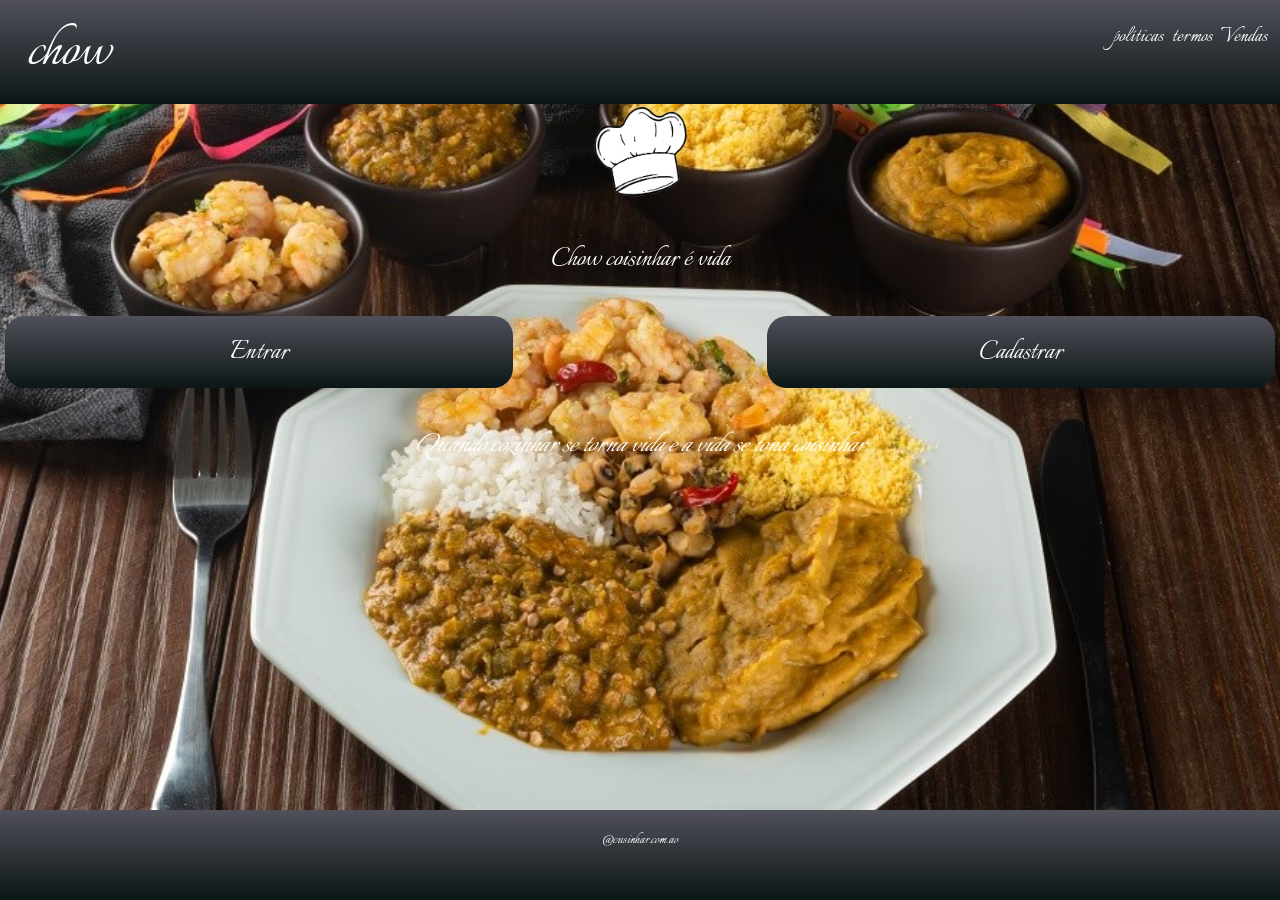
<file: index.html>
<!DOCTYPE html>
<html>

<head>
  <meta charset="UTF-8">
  <meta name="viewport" content="width=device-width, initial-scale=1">
  <title>chow</title>
  <link rel="stylesheet" href="style.css">
  <link rel="preconnect" href="https://fonts.googleapis.com">
  <link rel="preconnect" href="https://fonts.gstatic.com" crossorigin>
  <link href="https://fonts.googleapis.com/css2?family=Dancing+Script:wght@400;500;600;700&family=Italianno&family=Lemon&display=swap" rel="stylesheet">
</head>
<body>
  <header class="cabecalho">
    <span>chow</span>
   <nav class="menu">
     <a href="">políticas</a>
          <a href="">termos</a>
     <a href="">Vendas</a>
   </nav>
  </header>
  <center>
    <img src="img/chapéu .png" alt="chapéus">
    <p>Chow coisinhar é vida </p>
    <div class="container">
      <button onclick="entrar()">Entrar</button>
      <button onclick="cadastrar()">Cadastrar</button>

    </div>
   <p><i>Quando cozinhar se torna vida e a vida se tona coisinhar</i></p>
  </center>
  <footer>
    <br>
    <center>
    @cusinhar.com.ao
  </footer>
<script src="main.js"></script>
</body>
</html>
</file>
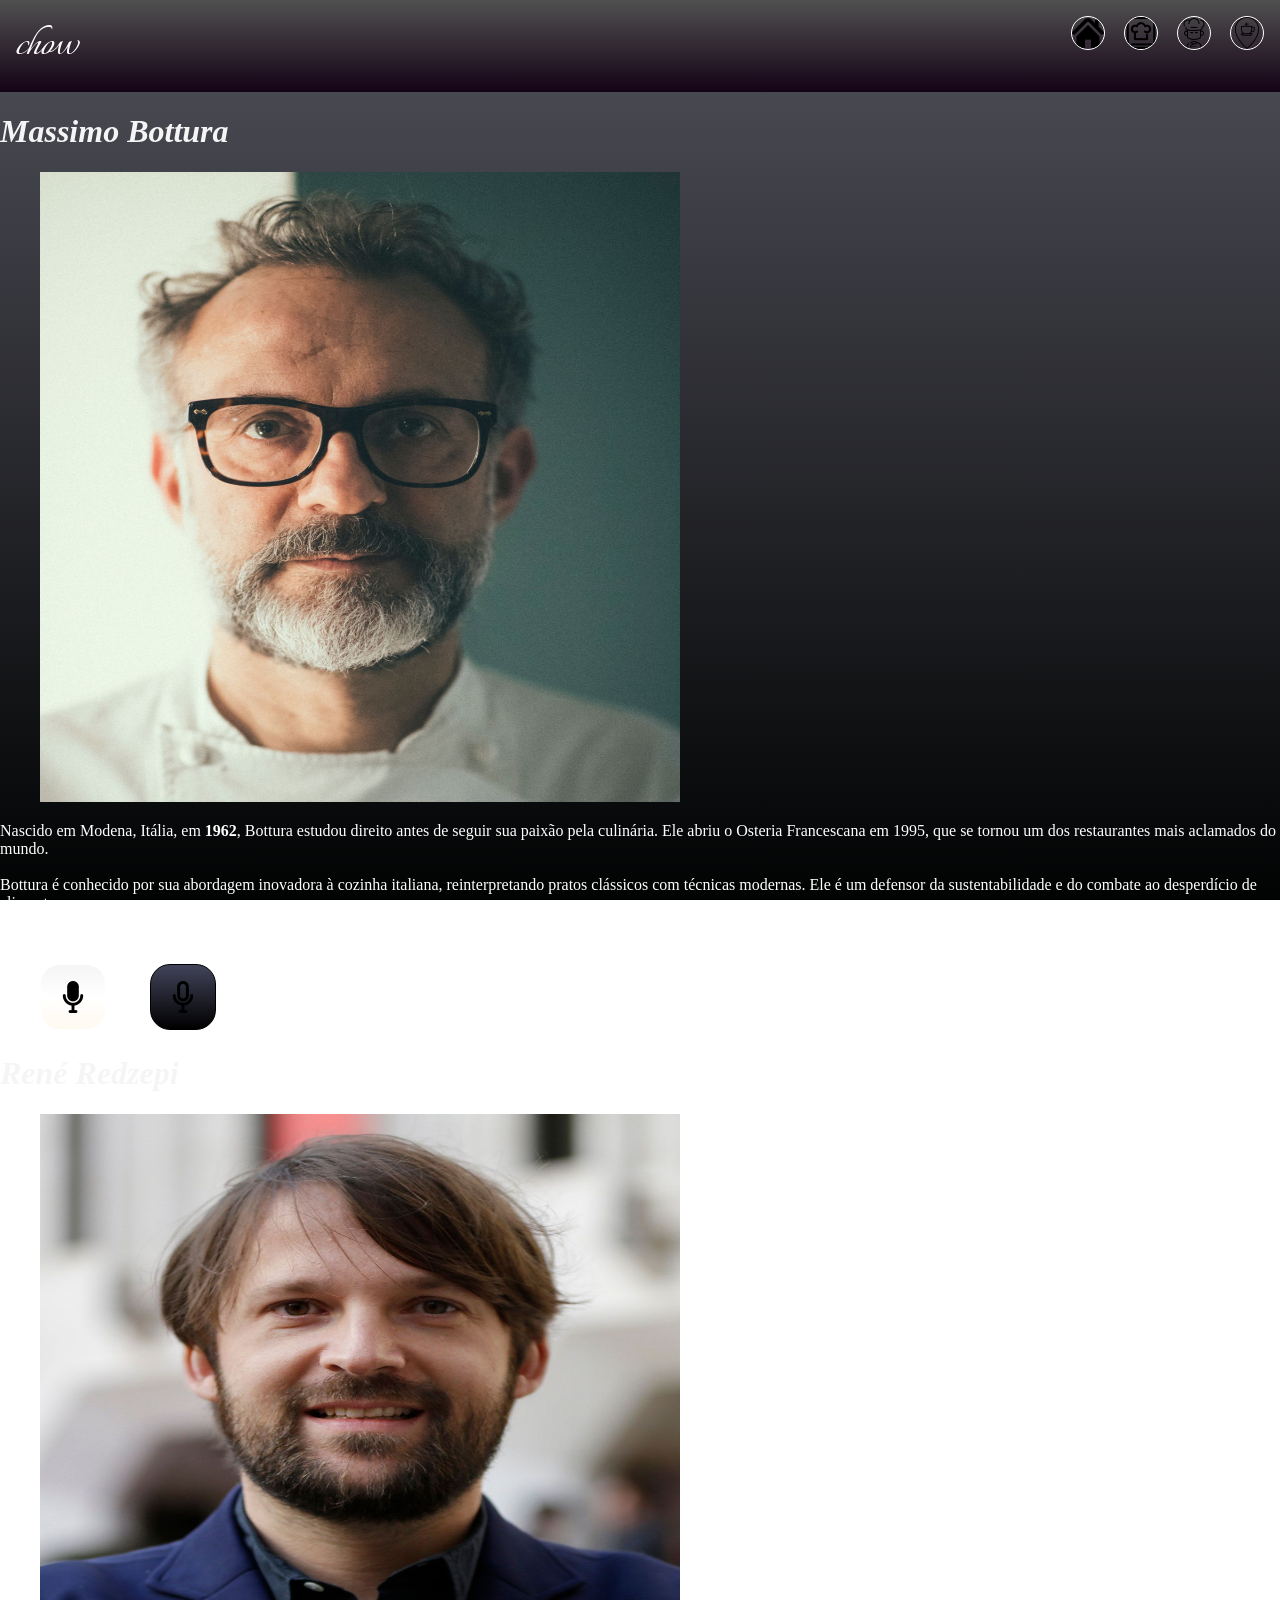
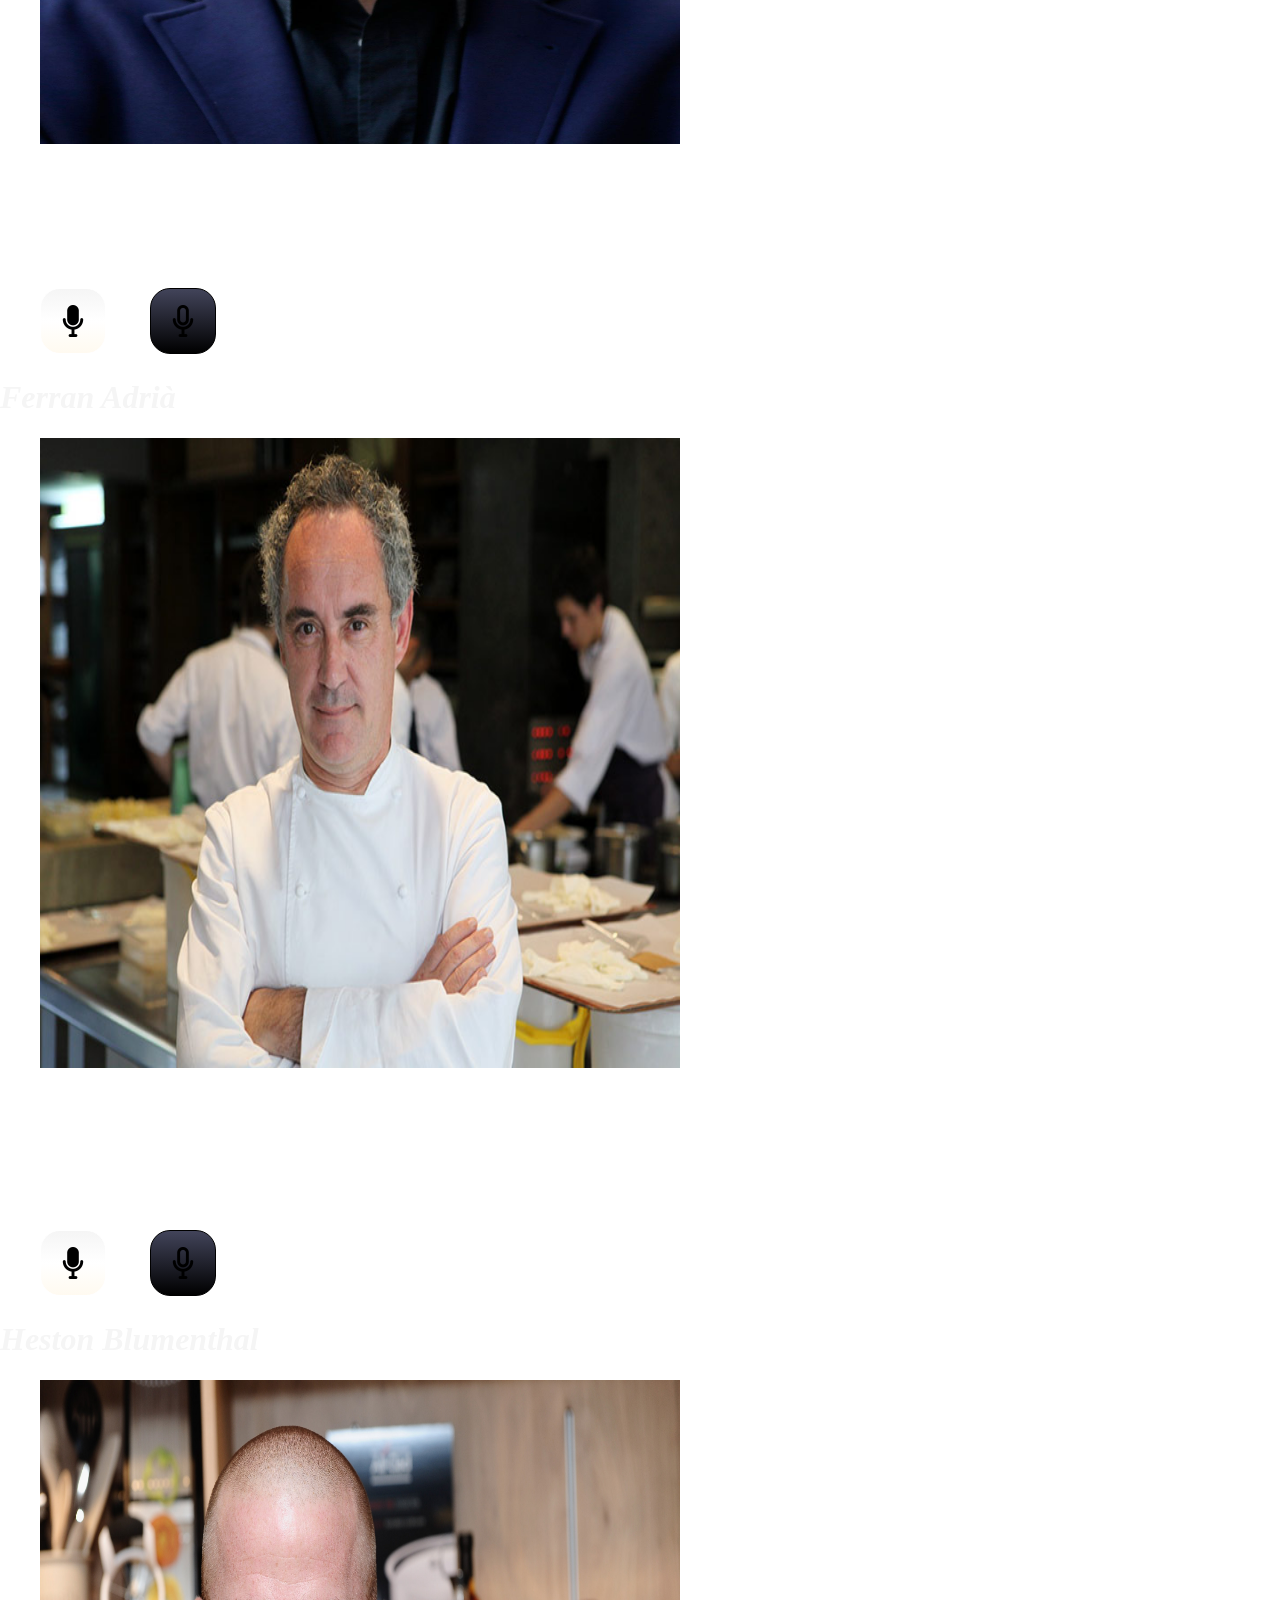
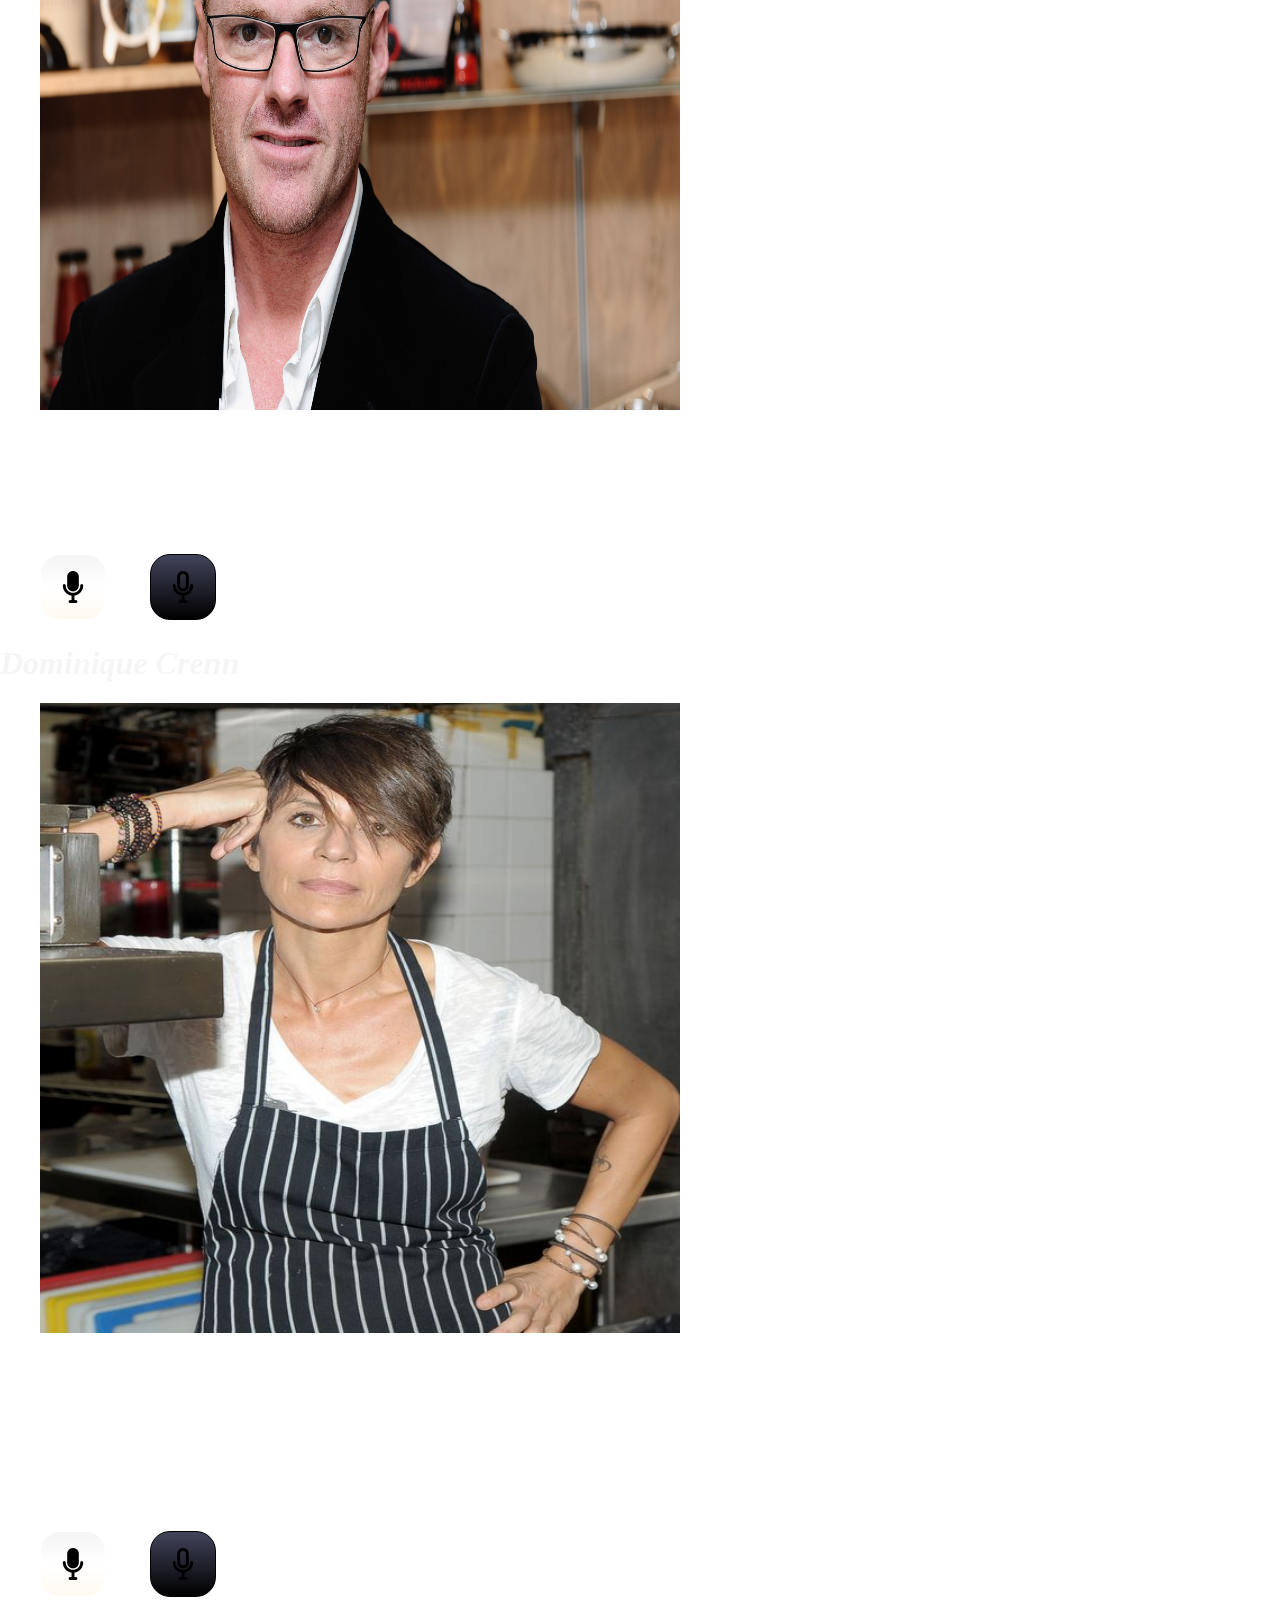
<file: chefes.html>
<!DOCTYPE html>
<html>

<head>
  <meta charset="UTF-8">
  <meta name="viewport" content="width=device-width, initial-scale=1">
  <title></title>
  <link rel="stylesheet" href="css/chefes.css">
    <link rel="preconnect" href="https://fonts.googleapis.com">
    <link rel="preconnect" href="https://fonts.gstatic.com" crossorigin>
    <link href="https://fonts.googleapis.com/css2?family=Dancing+Script:wght@400;500;600;700&family=Italianno&family=Lemon&display=swap" rel="stylesheet">
</head>
<body>
 <header class="cabecalho">
     <header class="cabeca">
       <span>chow</span>
       <nav>
   <a href="home.html">
     <img src="img/silhueta-de-icone-de-casa.png" alt="" id="logo">
   </a>
   <a href="/livros.html">
              <img src="img/livro-de-receitas.png" alt="receitas" id="logo">
            </a>
         <a href="chefes.html">
         <img src="img/chefe-de-cozinha.png" alt="" id="logo">
         </a>
         
         
         
      <img src="img/cafeteria.png" alt="" id="logo" onclick="desativado()">

       </nav>
     </header>

  <div class="chefes">
    <div class="Bottura">
  <i><h1>Massimo Bottura</h1></i>
  <img src="imgs/MassimoBottura.png" alt="Bottura" >
<p id="textoAleatorio">Nascido em Modena, Itália, em <b>1962</b>, Bottura estudou direito antes de seguir sua paixão pela culinária. Ele abriu o Osteria Francescana em 1995, que se tornou um dos restaurantes mais aclamados do mundo.
<br>
<br>
Bottura é conhecido por sua abordagem inovadora à cozinha italiana, reinterpretando pratos clássicos com técnicas modernas. Ele é um defensor da sustentabilidade e do combate ao desperdício de alimentos.
<br>
<br>
Em 2024, Bottura continua a liderar o Osteria Francescana, enquanto também se envolve em projetos de caridade e ativismo social relacionados à alimentação.
</p>
<img src="imgs/microfone.png" alt="Iniciar Leitura" style="cursor:pointer;" onclick="lerTexto()" id="iniciar">
<!-- Botão para parar a leitura (imagem de coruja) -->
<img src="imgs/microfone (1).png" alt="Parar Leitura" style="cursor:pointer;" onclick="pararLeitura()" id="parar">
    </div>
 
 
 
 
 
     <div class="Bottura">
  <i><h1>René Redzepi</h1></i>
  <img src="imgs/RenéRedzepi.png" alt="Redzepi" >
<p id="segundo3">Nascido na Dinamarca em <b>1977</b>, Redzepi começou sua carreira em restaurantes locais antes de abrir o Noma em 2003. O Noma rapidamente se tornou um dos restaurantes mais influentes do mundo.
<br>
<br>
Redzepi é um pioneiro na culinária nórdica, destacando ingredientes locais e sazonais em suas criações. Ele é conhecido por explorar técnicas de fermentação e preservação, além de colaborar com chefs e produtores locais.
<br>
<br>
Atualmente em  2024, René Redzepi continua a liderar o Noma, além de expandir sua influência por meio de projetos educacionais e iniciativas para promover a gastronomia sustentável.
</p>

<img src="imgs/microfone.png" alt="Iniciar Leitura" style="cursor:pointer;" onclick="segundo()" id="iniciar">
<!-- Botão para parar a leitura (imagem de coruja) -->
<img src="imgs/microfone (1).png" alt="Parar Leitura" style="cursor:pointer;" onclick="segundo4()" id="parar">
    </div>
    
    
    
    
    
     <div class="Bottura">
  <i><h1>Ferran Adrià</h1></i>
  <img src="imgs/FerranAdrià.png" alt="Adrià" >
<p id="segund3">Nascido na Espanha em <b>1962</b>, Adrià começou sua carreira em restaurantes locais antes de se tornar chef do El Bulli em 1987. Ele transformou o El Bulli em um laboratório culinário de renome mundial.
<br>

<br>
Adrià é considerado um dos pioneiros da gastronomia molecular, explorando técnicas e ingredientes de forma experimental e inovadora. Ele desafiou as noções tradicionais de culinária e inspirou uma geração de chefs a pensar fora da caixa.
<br>
<br>
Embora tenha fechado o El Bulli em 2011, Adrià continua a influenciar a cena gastronômica global por meio de projetos de pesquisa, consultoria e educação culinária.

</p>
<img src="imgs/microfone.png" alt="Iniciar Leitura" style="cursor:pointer;" onclick="segund()" id="iniciar">
<!-- Botão para parar a leitura (imagem de coruja) -->
<img src="imgs/microfone (1).png" alt="Parar Leitura" style="cursor:pointer;" onclick="segund4()" id="parar">
    </div>



     <div class="Bottura">
  <i><h1>Heston Blumenthal</h1></i>
  <img src="imgs/HestonBlumenthal.png" alt="Blumenthal" >
<p id="segun3">Nascido no Reino Unido em <b>1966</b>, Blumenthal não teve treinamento formal em culinária. Ele abriu o The Fat Duck em 1995, que se tornou famoso por suas abordagens experimentais e científicas.
<br>

<br>
Blumenthal é conhecido por sua abordagem única à gastronomia, incorporando elementos de ciência e tecnologia em suas criações. Ele desafiou as expectativas dos clientes e expandiu os limites do que é possível na cozinha.
<br>
<br>
Em 2024, Heston Blumenthal continua a ser uma figura influente na cena gastronômica, liderando o The Fat Duck e explorando novas fronteiras na culinária e na gastronomia molecular.

</p>
<img src="imgs/microfone.png" alt="Iniciar Leitura" style="cursor:pointer;" onclick="segun()" id="iniciar">
<!-- Botão para parar a leitura (imagem de coruja) -->
<img src="imgs/microfone (1).png" alt="Parar Leitura" style="cursor:pointer;" onclick="segun4()" id="parar">
     </div>


     <div class="Bottura">
  <i><h1>Dominique Crenn</h1></i>
  <img src="imgs/DominiqueCrenn.png" alt="Crenn" >
<p id="segu3">Nascida na França em <b>1965</b>, Dominique Crenn descobriu sua paixão pela culinária desde cedo, inspirada por sua mãe e avó. Ela estudou economia e administração antes de seguir seu amor pela gastronomia.
<br>

<br>
Crenn é conhecida por sua abordagem poética e inovadora à culinária. Ela se tornou a primeira mulher nos Estados Unidos a receber três estrelas do Guia Michelin por seu restaurante Atelier Crenn, em São Francisco. Sua cozinha é uma fusão de técnicas clássicas francesas e uma abordagem contemporânea e artística.
<br>
<br>
Dominique Crenn continua a ser uma figura proeminente na cena gastronômica global, liderando não apenas o Atelier Crenn, mas também outros restaurantes em sua empresa, como o Bar Crenn e o Petit Crenn. Além de sua contribuição para a culinária, Crenn é conhecida por seu ativismo em questões como igualdade de gênero na indústria alimentícia e sustentabilidade. Ela continua a inspirar uma nova geração de chefs com sua criatividade e compromisso com a excelência.
</p>
<img src="imgs/microfone.png" alt="Iniciar Leitura" style="cursor:pointer;" onclick="segu()" id="iniciar">
<!-- Botão para parar a leitura (imagem de coruja) -->
<img src="imgs/microfone (1).png" alt="Parar Leitura" style="cursor:pointer;" onclick="segu4()" id="parar">
    </div>
  </div>
  <script src="js/script.js"></script>
  <script src="js/quinto.js"></script>
  <script src="js/quarto.js"></script>
  <script src="js/terceiro.js"></script>
  <script src="js/segundo.js"></script>
 <script src="js/chefes.js"></script>
</body>
</html>
</file>
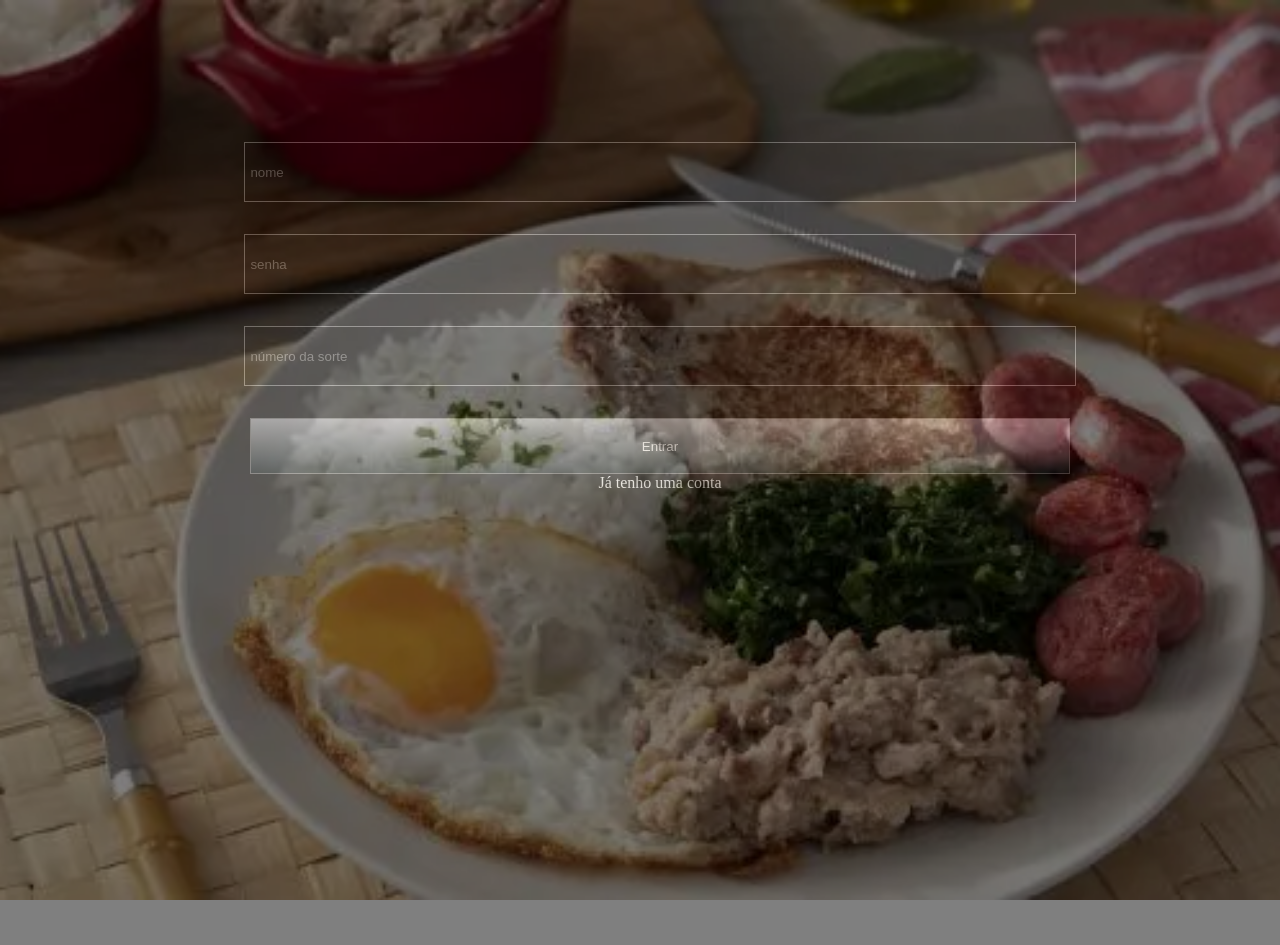
<file: entra1.html>
<!DOCTYPE html>
<html>

<head>
  <meta charset="UTF-8">
  <meta name="viewport" content="width=device-width, initial-scale=1">
  <title>chow</title>
  <link rel="stylesheet" href="css/enter1.css">
</head>
<body>
  <center>
    <div class="formulario">
<form>
  <input type="text" placeholder="nome" id="nome">
  <input type="password" placeholder="senha" id="password">
    <input type="number" placeholder="número da sorte" id="nunero">
  <br>
  <button onclick="enter()">Entrar</button>
  <br>  <a href="logar.html">Já tenho uma conta</a><br>
</form>
</div>
  </center>
  <script src="js/entrar1.js"></script>
</body>
</html>
</file>
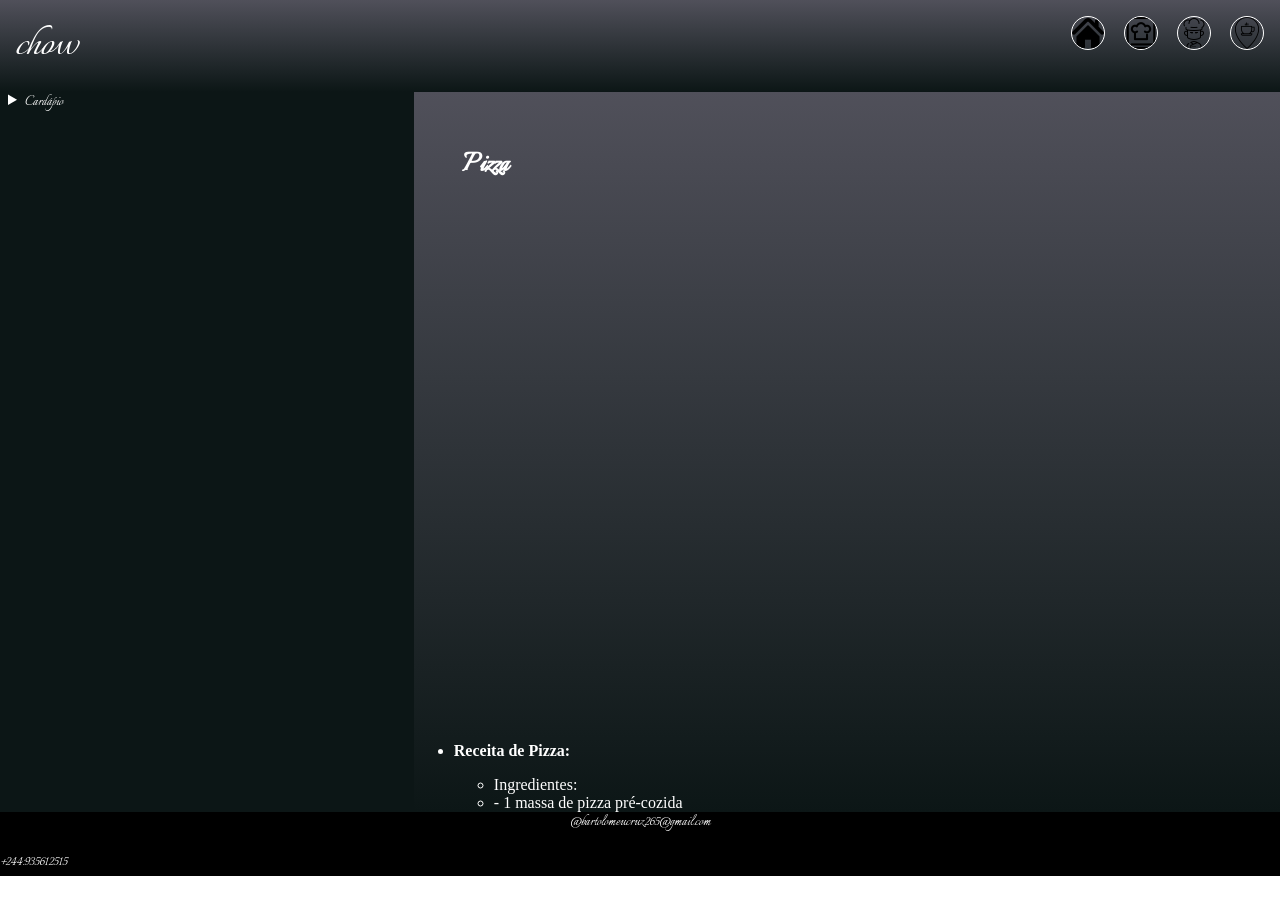
<file: home.html>
<!DOCTYPE html>
<html>

<head>
  <meta charset="UTF-8">
  <meta name="viewport" content="width=device-width, initial-scale=1">
  <title>chow</title>
  <link rel="stylesheet" href="css/home.css">
  <link rel="preconnect" href="https://fonts.googleapis.com">
  <link rel="preconnect" href="https://fonts.gstatic.com" crossorigin>
  <link href="https://fonts.googleapis.com/css2?family=Dancing+Script:wght@400;500;600;700&family=Italianno&family=Lemon&display=swap" rel="stylesheet">
  <style>
    /* Estilos adicionais aqui */
  </style>
</head>

<body onload="caregar()">
  <header class="cabeca">
    <span>chow</span>
    <nav>
   <a href="home.html">
     <img src="img/silhueta-de-icone-de-casa.png" alt="" id="logo">
   </a>
   <a href="/livros.html">
              <img src="img/livro-de-receitas.png" alt="receitas" id="logo">
            </a>
         <a href="chefes.html">
         <img src="img/chefe-de-cozinha.png" alt="" id="logo">
         </a>
         
      <img src="img/cafeteria.png" alt="" id="logo" onclick="desativado()">

    </nav>
  </header>
  <div class="container">
    <div id="menu">
      <details>
<summary>Cardápio</summary>
  <p onclick="mostrarSection(this)">Pizza</p>
 <p onclick="mostrarSection(this)">Sushi</p>
<p onclick="mostrarSection(this)">Hambúrguer</p>
<p onclick="mostrarSection(this)">Massas</p>

</details>

      <!-- Outros detalhes aqui -->
    </div>
    <div id="containe">
      <!-- Sections serão adicionadas aqui -->
      <section id="Pizza" style="display:none;"> 
      <h5>Pizza</h5>
 <div class="video-container">
   <iframe src="https://www.youtube.com/embed/vmnADSGHml0?si=fp1cbBbP68gDnlcf" frameborder="0" allowfullscreen></iframe>
 </div>
 <ul>
   <li>
     <p><strong>Receita de Pizza:</strong></p>
     <ul>
       <li>Ingredientes:</li>
       <li>- 1 massa de pizza pré-cozida</li>
       <li>- 1 xícara de molho de tomate</li>
       <li>- 2 xícaras de queijo mussarela ralado</li>
       <li>- Toppings a gosto (pepperoni, cogumelos, pimentão, cebola, etc.)</li>
       <li>- Azeite de oliva</li>
       <li>- Orégano e manjericão fresco (opcional)</li>
     </ul>
     <p>Instruções:</p>
     <ol>
       <li>Pré-aqueça o forno conforme as instruções da massa de pizza.</li>
       <li>Coloque a massa de pizza em uma assadeira ou pedra de pizza.</li>
       <li>Espalhe o molho de tomate uniformemente sobre a massa.</li>
       <li>Cubra com queijo mussarela ralado.</li>
       <li>Adicione os toppings desejados, distribuindo-os de maneira uniforme sobre a pizza.</li>
       <li>Regue com um fio de azeite de oliva.</li>
       <li>Asse no forno pré-aquecido de acordo com as instruções da massa de pizza, geralmente por 10-15 minutos ou até que a massa esteja dourada e o queijo derretido e borbulhante.</li>
       <li>Retire do forno e deixe esfriar por alguns minutos antes de cortar.</li>
       <li>Se desejar, polvilhe com orégano e decore com folhas de manjericão fresco antes de servir.</li>
     </ol>
   </li>
   <li>
     <p><strong>História da Pizza:</strong></p>
     <p>A pizza tem suas origens na cidade de Nápoles, na Itália, onde foi criada no século XVII. Inicialmente, era um prato de comida simples consumido pela classe trabalhadora, consistindo em uma massa de pão coberta com ingredientes básicos como tomate, queijo e ervas.</p>
     <p>No entanto, a pizza ganhou popularidade rapidamente e se espalhou por toda a Itália e, posteriormente, pelo mundo. Durante o século XIX, imigrantes italianos levaram a receita da pizza para os Estados Unidos, onde ela foi adaptada e se tornou um ícone da culinária americana.</p>
     <p>Hoje em dia, a pizza é um dos alimentos mais populares e amplamente consumidos em todo o mundo, com uma variedade infinita de coberturas e estilos, desde a tradicional pizza margherita até combinações mais extravagantes e criativas.</p>
   </li>
 </ul>
</section>


<section id="Sushi" style="display:none;">
  <h5>sushi</h5>
 <div class="video-container">
<iframe width="560" height="315" src="https://www.youtube.com/embed/_GV3ZMDZVGU" frameborder="0" allowfullscreen></iframe>
</div>
<ul>
  <li>
    <p><strong>Receita de Sushi:</strong></p>
    <ul>
      <li>Ingredientes:</li>
      <li>- 2 xícaras de arroz de sushi (arroz japonês)</li>
      <li>- 2 1/2 xícaras de água</li>
      <li>- 1/2 xícara de vinagre de arroz</li>
      <li>- 2 colheres de sopa de açúcar</li>
      <li>- 1 colher de chá de sal</li>
      <li>- Nori (folhas de algas marinhas)</li>
      <li>- Peixe fresco (salmão, atum, peixe branco, etc.)</li>
      <li>- Vegetais (pepino, abacate, cenoura, etc.)</li>
    </ul>
    <p>Instruções:</p>
    <ol>
      <li>Lave o arroz de sushi em água fria até que a água saia clara. Escorra bem.</li>
      <li>Em uma panela, combine o arroz com água e leve para ferver em fogo médio-alto. Reduza o fogo, tampe e cozinhe por 18-20 minutos, ou até que o arroz esteja macio e a água tenha sido absorvida.</li>
      <li>Enquanto o arroz cozinha, misture o vinagre de arroz, açúcar e sal em uma tigela pequena até que o açúcar e o sal estejam dissolvidos.</li>
      <li>Quando o arroz estiver pronto, transfira-o para uma tigela grande e regue com a mistura de vinagre enquanto mexe delicadamente para incorporar.</li>
      <li>Deixe o arroz esfriar um pouco antes de usá-lo.</li>
      <li>Para montar o sushi, coloque uma folha de nori em uma esteira de bambu, espalhe uma camada fina de arroz sobre ela, adicione fatias de peixe e vegetais no centro, e enrole firmemente com a ajuda da esteira.</li>
      <li>Use uma faca afiada para cortar o rolo em pedaços e sirva com molho de soja, gengibre em conserva e wasabi.</li>
    </ol>
  </li>
  <li>
    <p><strong>História do Sushi:</strong></p>
    <p>O sushi tem suas origens no sudeste asiático, onde o arroz era usado para conservar o peixe com sal. O método de fermentação gradualmente evoluiu para o que conhecemos hoje como sushi. No Japão, o sushi tornou-se popular durante o período Edo (1603-1868), quando os japoneses começaram a adicionar vinagre de arroz ao arroz cozido para melhorar o sabor e a conservação. O sushi inicialmente era vendido em barracas de rua e se tornou um alimento rápido e prático para os trabalhadores urbanos.</p>
    <p>Com o tempo, o sushi evoluiu em diferentes estilos, como o nigiri sushi (bolinho de arroz com fatia de peixe por cima) e o maki sushi (rolo de sushi com arroz e ingredientes enrolados em nori). Hoje em dia, o sushi é apreciado em todo o mundo e se tornou uma das comidas japonesas mais reconhecidas internacionalmente.</p>
  </li>
</ul>
</section>


  
</section>


<section id="Hambúrguer" style="display:none;">
        <h5>Hambúrguer</h5>
        <div class="video-container">
<iframe width="560" height="315" src="https://www.youtube.com/embed/BmE7_gEBHz8" frameborder="0" allowfullscreen></iframe>
</div>
<ul>
  <li>
    <p><strong>Receita de Hambúrguer:</strong></p>
    <ul>
      <li>Ingredientes:</li>
      <li>- 500g de carne moída (preferencialmente carne com um teor de gordura moderado)</li>
      <li>- Sal e pimenta a gosto</li>
      <li>- 4 pães de hambúrguer</li>
      <li>- Folhas de alface</li>
      <li>- Fatias de tomate</li>
      <li>- Fatias de queijo cheddar (opcional)</li>
      <li>- Cebola roxa em rodelas (opcional)</li>
      <li>- Molhos a gosto (ketchup, mostarda, maionese, etc.)</li>
    </ul>
    <p>Instruções:</p>
    <ol>
      <li>Divida a carne moída em porções iguais e forme hambúrgueres com cerca de 1,5 cm de espessura. Tempere com sal e pimenta a gosto em ambos os lados.</li>
      <li>Aqueça uma grelha ou frigideira em fogo médio-alto.</li>
      <li>Grelhe os hambúrgueres por aproximadamente 4-5 minutos de cada lado, ou até que estejam cozidos ao seu gosto.</li>
      <li>Enquanto os hambúrgueres estiverem cozinhando, toste levemente os pães de hambúrguer na grelha ou em uma frigideira.</li>
      <li>Monte os hambúrgueres colocando as folhas de alface, fatias de tomate, queijo (se estiver usando) e cebola (se estiver usando) sobre os pães tostados.</li>
      <li>Coloque os hambúrgueres grelhados sobre os vegetais e adicione molhos a gosto.</li>
      <li>Sirva imediatamente.</li>
    </ol>
  </li>
  <li>
    <p><strong>História do Hambúrguer:</strong></p>
    <p>O hambúrguer tem suas origens incertas, mas é amplamente associado aos Estados Unidos, onde se tornou um símbolo da cultura americana. Uma das teorias mais populares sugere que o hambúrguer foi criado no final do século XIX por imigrantes alemães que trouxeram consigo a tradição de carne moída e a adaptaram com pão para criar o que conhecemos hoje como hambúrguer.</p>
    <p>No entanto, foi somente no século XX, com a popularização dos fast-foods e das cadeias de restaurantes de hambúrguer, como o McDonald's e o Burger King, que o hambúrguer se tornou uma parte fundamental da dieta americana e, posteriormente, mundial.</p>
    <p>Atualmente, o hambúrguer é um dos alimentos mais consumidos e reconhecidos globalmente, com uma variedade infinita de variações e combinações de ingredientes, desde os clássicos cheeseburgers até opções vegetarianas e gourmet.</p>
  </li>
</ul>
</section>



<section id="Massas" style="display:none;">
          <h5>Massas</h5>
        <div class="video-container">
<iframe width="560" height="315" src="https://www.youtube.com/embed/KtXcCHw7bj4" frameborder="0" allowfullscreen></iframe>
</div>
<ul>
  <li>
    <p><strong>Receita de Massa Alimentar:</strong></p>
    <ul>
      <li>Ingredientes:</li>
      <li>- 300g de farinha de trigo</li>
      <li>- 3 ovos grandes</li>
      <li>- Uma pitada de sal</li>
      <li>- Água (se necessário)</li>
    </ul>
    <p>Instruções:</p>
    <ol>
      <li>Em uma superfície limpa, faça um monte com a farinha de trigo e faça um buraco no centro.</li>
      <li>Quebre os ovos dentro do buraco e adicione uma pitada de sal.</li>
      <li>Com um garfo, comece a misturar os ovos enquanto incorpora gradualmente a farinha até formar uma massa.</li>
      <li>Se a massa estiver muito seca, adicione um pouco de água aos poucos até obter uma consistência elástica e maleável.</li>
      <li>Sove a massa por cerca de 5-10 minutos até que fique lisa e homogênea.</li>
      <li>Enrole a massa em plástico filme e deixe descansar na geladeira por pelo menos 30 minutos.</li>
      <li>Após o tempo de descanso, divida a massa em porções menores e abra com um rolo até obter a espessura desejada.</li>
      <li>Corte a massa em formatos de sua escolha (espaguete, tagliatelle, ravióli, etc.) e cozinhe em água fervente com sal até que estejam al dente.</li>
      <li>Escorra a massa e sirva com o molho de sua preferência.</li>
    </ol>
  </li>
  <li>
    <p><strong>História da Massa Alimentar:</strong></p>
    <p>A massa alimentar tem uma história antiga e diversificada, com origens que remontam a civilizações antigas como os egípcios, gregos e romanos. No entanto, foi na Itália que a massa alimentar ganhou destaque e se tornou um elemento fundamental da culinária italiana.</p>
    <p>Os romanos já consumiam uma espécie de massa cozida, mas foi na Idade Média, com a chegada do trigo da Ásia, que a massa se popularizou na Itália. Inicialmente, a massa era feita à mão e estendida com um rolo, mas com o tempo foram desenvolvidas técnicas de produção que permitiram a fabricação em larga escala.</p>
    <p>Hoje em dia, a massa alimentar é um alimento básico em muitas culturas ao redor do mundo e é apreciada em uma variedade de formas, desde os simples espaguetes até as elaboradas lasanhas e raviólis.</p>
  </li>
</ul>
</section>


</section>
<section id="bar" style="display:none;">
  <h5>bar</h5>
 <div class="video-container">
<iframe src="video/background-video.mp4" frameborder="0" allowfullscreen></iframe>
</section>


<section id="Frango" style="display:none;">
          <h5>358262</h5>
        <div class="video-container">
<iframe width="560" height="315" src="https://www.youtube.com/embed/-hoh1rixg90" frameborder="0" allowfullscreen></iframe>
</section>


</section>

    </div>
  </div>

  <footer id="rodape">
 <center>
 <span>@bartolomeucruz265@gmail.com</span>
 <br>
 <br>
<div class="separador">
  <span>+244:935612515</span>
  <span></span>
</div>
 </center>
  </footer>
  <script src="js/script.js"></script>
</body>

</html>
</file>
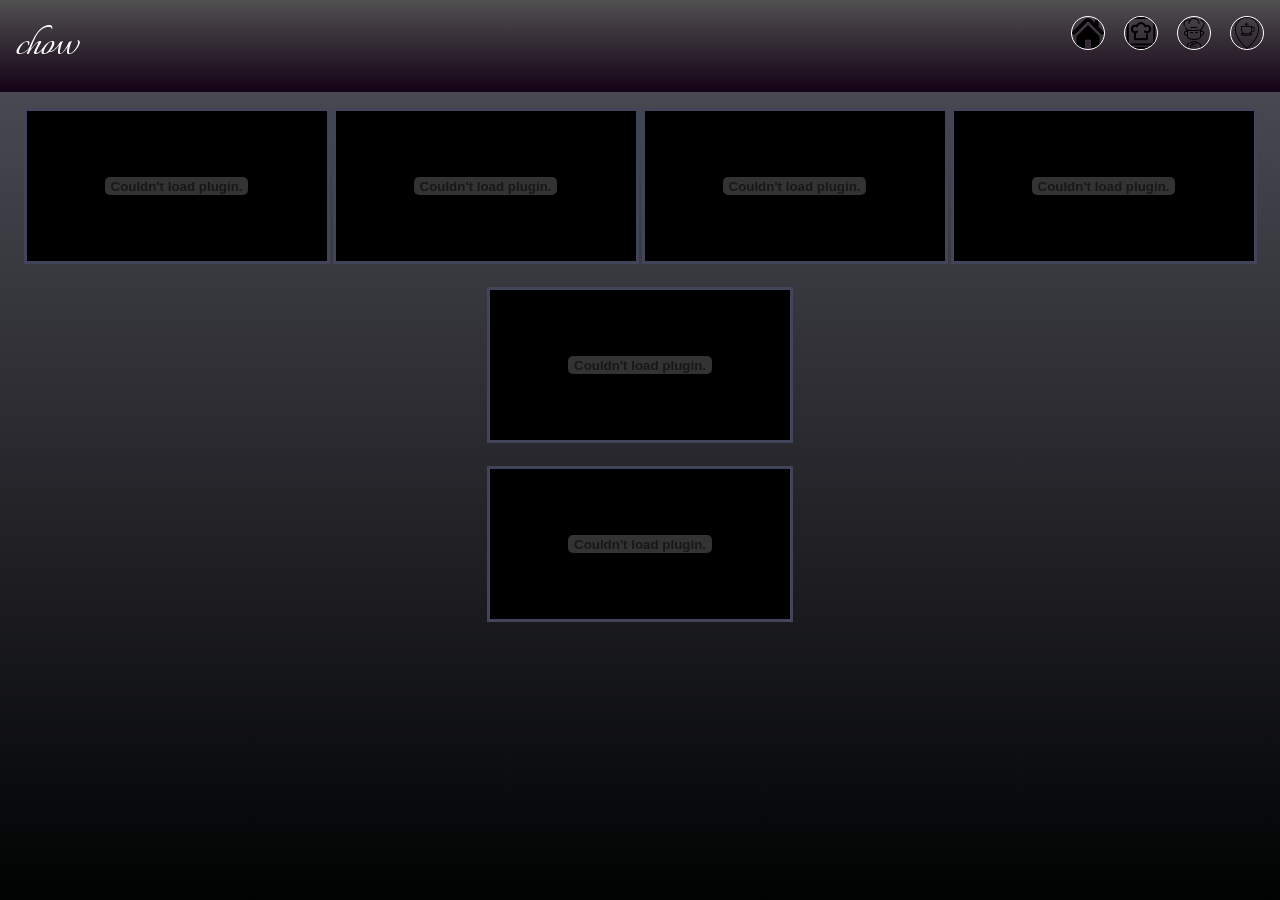
<file: livros.html>
<!DOCTYPE html>
<html lang="en">
<head>
  <meta charset="UTF-8">
  <meta name="viewport" content="width=device-width, initial-scale=1.0">
  <title>livros</title>
  <link rel="stylesheet" href="css/livros.css">
 
    <link rel="preconnect" href="https://fonts.googleapis.com">
    <link rel="preconnect" href="https://fonts.gstatic.com" crossorigin>
    <link href="https://fonts.googleapis.com/css2?family=Dancing+Script:wght@400;500;600;700&family=Italianno&family=Lemon&display=swap" rel="stylesheet">
</head>
<body>
 <header class="cabecalho">
     <header class="cabeca">
       <span>chow</span>
       <nav>
   <a href="home.html">
     <img src="img/silhueta-de-icone-de-casa.png" alt="" id="logo">
   </a>
   <a href="/livros.html">
              <img src="img/livro-de-receitas.png" alt="receitas" id="logo">
            </a>
         <a href="chefes.html">
         <img src="img/chefe-de-cozinha.png" alt="" id="logo">
         </a>
         
      <img src="img/cafeteria.png" alt="" id="logo" onclick="desativado()">

       </nav>
     </header>

    <center>
     
  <embed id="pdfEmbed" src="livros/livro.pdf"type="application/pdf">

  
    <embed id="pdfEmbed" src="livros/livro.pdf" type="application/pdf">
    
    
  <embed id="pdfEmbed" src="livros/livro.pdf" type="application/pdf">
 
    <embed id="pdfEmbed" src="livros/livro.pdf" type="application/pdf">
 
 
    <embed id="pdfEmbed" src="livros/livro.pdf" type="application/pdf">
 
  
  
  
 <br>
   <embed id="pdfEmbed" src="livros/livro.pdf" type="application/pdf">
 <!-- <button onclick="downloadPDF()">Baixar PDF</button>-->
    </center>
    <script src="js/script.js"></script>
  <script src="js/livros.js"></script>
</body>
</html>
</file>
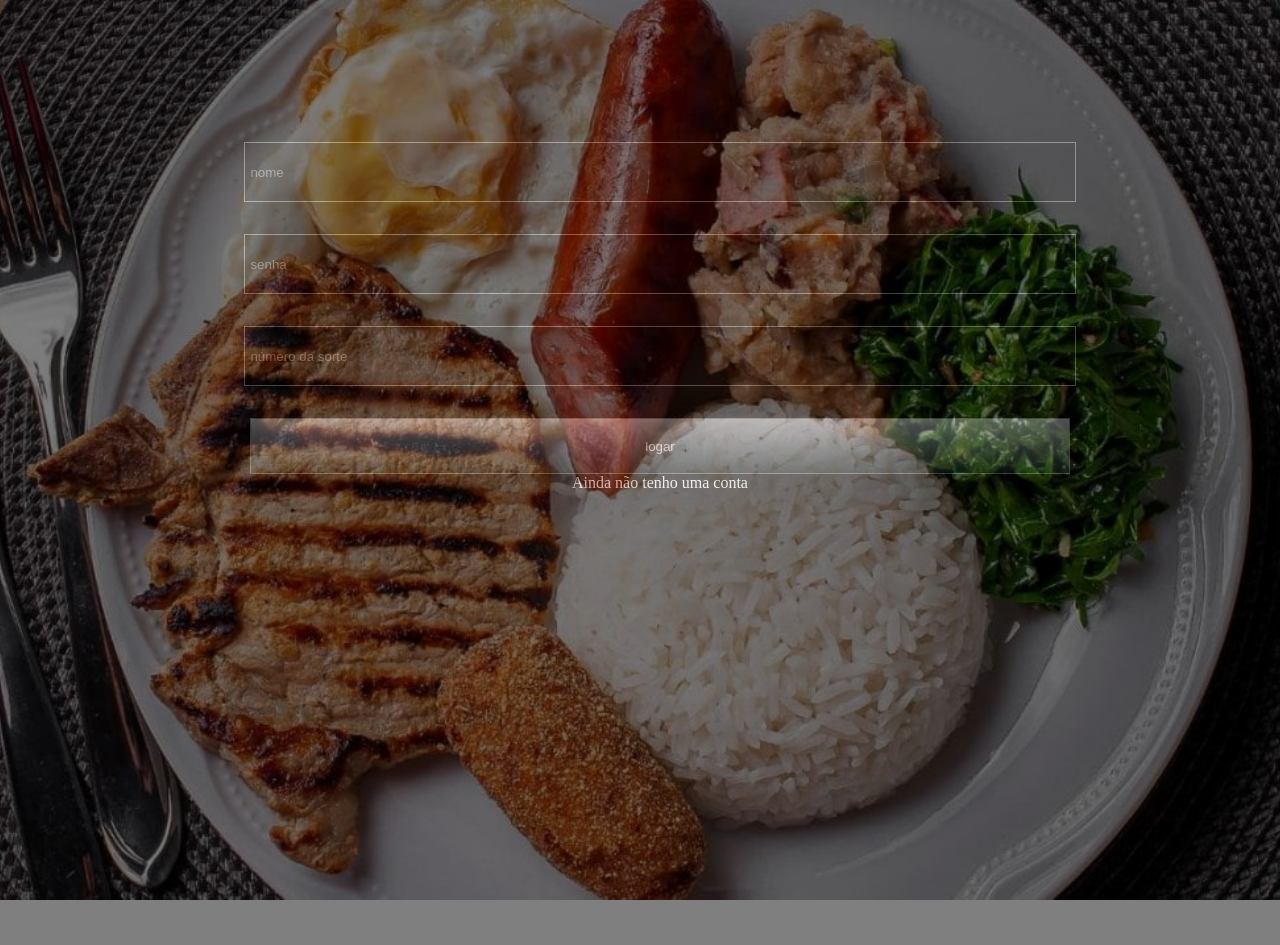
<file: logar.html>
<!DOCTYPE html>
<html>

<head>
  <meta charset="UTF-8">
  <meta name="viewport" content="width=device-width, initial-scale=1">
  <title>chow</title>
  <link rel="stylesheet" href="css/logar.css">
</head>
<body>
  <center>
    <div class="formulario">
<form>
  <center>
  <input type="text" placeholder="nome" id="nomes">
  <input type="password" placeholder="senha" id="passwords">
    <input type="number" placeholder="número da sorte" id="nuneros">
  <br>
  <button onclick="logar()">logar</button>
  <br>
  <center>
  <a href="entra1.html">Ainda não tenho uma conta</a>
  </center>
  <br>
  
</form>
</div>
  </center>
  <script src="js/logar.js"></script>
</body>
</html>
</file>
<file: style.css>
body{
  margin: 0 0 0 0;
  padding: 0 0 0 0;
  background-image: url(img/fundo.png);
  background-repeat: no-repeat;
  background-position: center;
  background-attachment: fixed;
  background-size: cover;
  font-family: "Italianno", cursive;
  font-weight: 400;
  font-style: normal;
}

.cabecalho{
  font-size: 2rem;
  color: white;
  padding: 12px;
  display: flex;
  font-family: "Italianno", cursive;
  font-weight: 400;
  font-style: normal;
  justify-content: space-between;
  font-family: 'Times New Roman', Times, serif;
  background-image: linear-gradient(rgb(80,80,90),rgb(12,22,22));
}
.cabecalho span{
margin-left: 1rem;
font-family: "Italianno", cursive;
  font-weight: 400;
  font-style: normal;
  font-size: 4rem;
}

img{
  width: 6rem;
  height: 6rem;
}
button{
width: 40%;
overflow: none;
outline: none;
border: none;
font-family: "Italianno", cursive;
  font-weight: 400;
  font-style: normal;
  font-size: 2rem;
  background-image: linear-gradient(rgb(80,80,90),rgb(12,22,22));

padding: 16px;
color: white;
border-radius: 20px;
}
nav a{
  text-decoration: none;
  font-size: 12px;
  color: white;
  font-family: "Italianno", cursive;
  font-weight: 400;
  font-style: normal;
  font-size: 1.5rem;
  
}
p{
  color: white;
  font-size: 2rem;
}
.container{
  display: flex;
  flex-wrap: wrap;
  padding: 0.32rem;
  justify-content: space-between;
}
footer{
  margin-bottom: 3rem;
    background-image: linear-gradient(rgb(80,80,90),rgb(12,22,22));
    height: 10vh;
    color: white;
    top: 90vh;
    position: absolute;
    width: 100%;
}
</file>
<file: css/chefes.css>
body{
  margin: 0 0 0 0;
  padding: 0 0 0 0;
      background-image: linear-gradient(rgb(80,80,90),rgb(1,2,2));
        background-repeat: no-repeat;
  background-position: center;
  background-attachment: fixed;
  background-size: cover;
  font-family: "Italianno", cursive;
  font-weight: 400;
  font-style: normal;
}
h1{
  color: whitesmoke;
}
.cabeca{
  display: flex;
  flex-wrap: wrap;
  justify-content: space-between;
  padding: 16px;

  color: white;

  background-image: linear-gradient(rgb(80, 80, 80), rgb(20, 2, 22));
}
a {
  text-decoration: none;
}
#logo {
  width: 2rem;
  height: 2rem;
  border: 1px solid #000;
  border-radius: 20px;
  margin-left: 1rem;
  border: 1px solid white;
  color: white;
}
.cabeca span {
  font-size: 3rem;
}
.Bottura{
  width: 100%;
  font-family: 'Times New Roman', Times, serif;
}
.Bottura img{
 margin-left: 2.5rem;
 width: 80%;
 height: 20rem;
}
.chefes {
  width: 100%;
  flex-wrap: wrap;
  justify-content: space-between;
}
.Bottura img{
  width: 50%;
  height: 70vh;


}
@media(max-width: 60px){
.chefes {
  width: 100%;
  flex-wrap: wrap;
  justify-content: space-between;
}

}
p{
  color: white;

}
.chefes{
 
 
}
#iniciar{
  width: 2rem;
  height: 2rem;
  border: 1px solid white;
  background: linear-gradient(whitesmoke, white,floralwhite);
  border-radius: 20px;
  color: floralwhite;
  padding: 16px;
}
#parar{
width: 2rem;
height: 2rem;
border: 1px solid black;
background: linear-gradient(#42445A,black);
border-radius: 20px;
padding: 16px;
}
</file>
<file: css/enter1.css>
body {
  margin: 0;
  padding: 0;
  background-image: url("/img/almosso.png");
  background-repeat: no-repeat;
  background-position: center;
  background-attachment: fixed;
  background-size: cover;
}

input {
  margin-top: 2rem;
  border: 1px solid black;
  outline: none;
  width: 80%;
  padding: 5px;
  color: grey;
  border: 1px solid grey;
  height: 3rem;
  background: black;
}

button {
  margin-top: 2rem;
  width: 80%;
  height: 3.5rem;
  border: 1px solid dimgrey;
  background-image: linear-gradient(rgba(80, 80, 90, 0.5), rgb(12, 22, 22));
  color: white;
}

form {
  position: absolute;
  top: 10vh;
  width: 80%;
  border: 1px solid grey;
  margin-left: 10%;
background: black;
  border: none;
  padding: 20px;
}
.formulario{
  background: black;
  opacity: 0.5;
  width: 100%;
  
  height: 105vh;
}
a {
  text-decoration: none;
  color: white;
}
</file>
<file: css/home.css>
body{
  margin: 0 0 0 0;
  padding: 0 0 0 0;
    font-family: "Italianno", cursive;
  font-weight: 400;
  font-style: normal;
  font-size: 1rem;
  
}
a{
  text-decoration: none;
}
#logo{
  width: 2rem;
    height: 2rem;
    border: 1px solid #000;
    border-radius: 20px;
    margin-left: 1rem;
    border: 1px solid white;
    color: white;
}
.cabeca{
  display: flex;
  flex-wrap: wrap;
  justify-content: space-between;
  padding: 16px;
  
  color: white;
  
    background-image: linear-gradient(rgb(80,80,90),rgb(12,22,22));
}
.cabeca span{
  font-size: 3rem;
}
.container{
  display: flex;
  flex-wrap: wrap;
}
#menu{
/* border: 1px solid red;*/
 flex: 1.4 2 2rem;
 height: 80vh;
 background: rgb(12,22,22);
 color: white;
 
}

#containe{
  /*border: 1px solid blue;*/
  flex: 3 3 3rem;
   height: 80vh;
   overflow-y: scroll;
    background-image: linear-gradient(rgb(80,80,90),rgb(12,22,22));
  
}
details{
  margin-left: 0.50rem;
  
}
section{
    
    flex: 3 3 3rem;
    height: 80vh;
    overflow-y: scroll;
    color: white;
}
section p{
  color: white;
  font-size: 1rem;
  font-family: 'Times New Roman', Times, serif;
}
ul,li{
  font-family: 'Times New Roman', Times, serif;
}
section span{
  color: white;
 
}
section h5{
  font-size: 2rem;
  margin-left: 3rem;
  color: white;
 
}
video{
  width: 15rem;
  height: 10rem;
}
.video-container {
      position: relative;
      padding-bottom: 56.25%; /* Proporção de aspecto de 16:9 (altura / largura) */
      height: 0;
      overflow: hidden;
    }
    
    .video-container iframe {
      position: absolute;
      top: 0;
      left: 0;
      background: none;
      outline: none;
      overflow: none;
      width: 100%;
      height: 100%;
    }
 #rodape{
   background: black;
   color: white;
   width: 100%;
   height: 4rem;
 }
 .separador{
   display: flex;
   justify-content: space-between;
 }
 .nome{
   font-size: 12px;
   color: red;
 }
 #napoles{
   width: 15rem;
   height: 8rem;
 }
</file>
<file: css/livros.css>
body{
    margin: 0 0 0 0;
  padding: 0 0 0 0;
      background-image: linear-gradient(rgb(80,80,90),rgb(1,2,2));
        background-repeat: no-repeat;
  background-position: center;
  background-attachment: fixed;
  background-size: cover;
  font-family: "Italianno", cursive;
  font-weight: 400;
  font-style: normal;
}
embed{
  background: black;
  border: 3px solid #42445A;
  color: #42445A;
  margin-top: 1rem;
  cursor: pointer;
}
.cabeca{
  display: flex;
  flex-wrap: wrap;
  justify-content: space-between;
  padding: 16px;

  color: white;

  background-image: linear-gradient(rgb(80, 80, 80), rgb(20, 2, 22));
}
a {
  text-decoration: none;
}
#logo {
  width: 2rem;
  height: 2rem;
  border: 1px solid #000;
  border-radius: 20px;
  margin-left: 1rem;
  border: 1px solid white;
  color: white;
}
.cabeca span {
  font-size: 3rem;
}
</file>
<file: css/logar.css>
body {
  margin: 0;
  padding: 0;
  background-image: url("/img/cafeDaManhã.png");
  background-repeat: no-repeat;
  background-position: center;
  background-attachment: fixed;
  background-size: cover;
}

input {
  margin-top: 2rem;
  border: 1px solid black;
  outline: none;
  width: 80%;
  padding: 5px;
  color: grey;
  border: 1px solid grey;
  height: 3rem;
  background: black;
}

button {
  margin-top: 2rem;
  width: 80%;
  height: 3.5rem;
  border: 1px solid dimgrey;
  background-image: linear-gradient(rgba(80, 80, 90, 0.5), rgb(12, 22, 22));
  color: white;
}

form {
position: absolute;
  top: 10vh;
  width: 80%;
  border: 1px solid grey;
  margin-left: 10%;
background: black;
  border: none;
  padding: 20px;
}
.formulario{
  background: black;
  opacity: 0.5;
  width: 100%;
  
  height: 105vh;
}
a{
  text-decoration: none;
  color: white;
}
</file>
